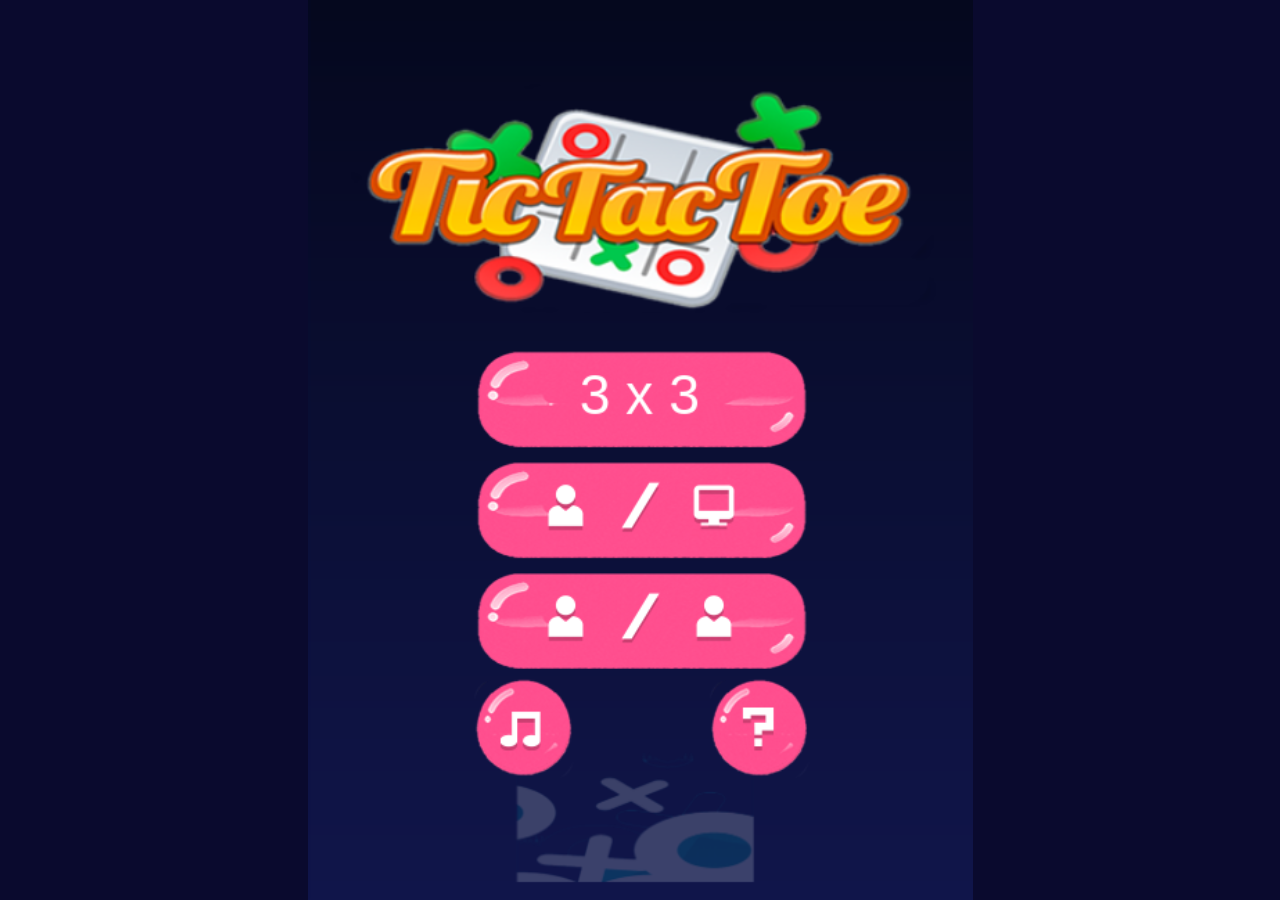
<file: app/src/main/assets/game/index.html>
<html>

<head>
    <meta charset="utf-8">
    <meta http-equiv="X-UA-Compatible" content="IE=edge">
    <meta name="description" content="">
    <meta name="viewport" content="user-scalable=no">

    <link rel="stylesheet" href="css/normalize.css">
    <link rel="stylesheet" href="css/game.css">
</head>

<body style="background-color: #0A0A2E">


    <div id="wrongRotation">
        <img src="images/rotate_screen.png" alt="" />
    </div>

    <div id="game"></div>
    <div class="font_preload" style="opacity: 0">
        <span style="font-family: 'gameFont', 'Arial', normal;"></span>
    </div>
	<script src="lib/phaser.js"></script>
	<script src="lib/screenfull.js"></script>
	<script src="game.js"></script>
	<script src="hooks.js"></script>
	<script src="tv_cursor.js"></script>
</body>

</html>
</file>
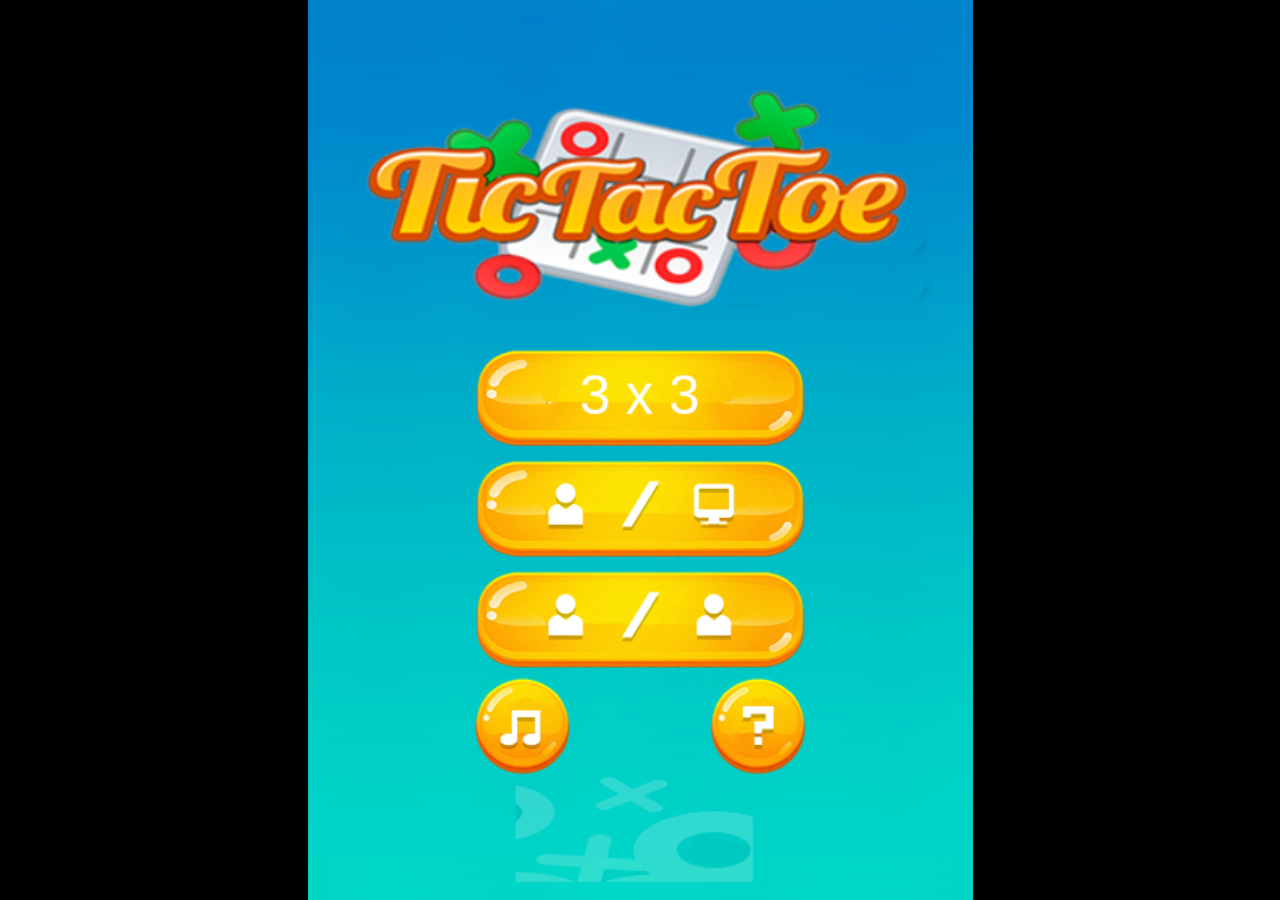
<file: android_tic_tac_toe/app/src/main/assets/game/index.html>
<html>

<head>
    <meta charset="utf-8">
    <meta http-equiv="X-UA-Compatible" content="IE=edge">
    <meta name="description" content="">
    <meta name="viewport" content="user-scalable=no">

    <link rel="stylesheet" href="css/normalize.css">
    <link rel="stylesheet" href="css/game.css">
</head>

<body style="background-color: #000000">


    <div id="wrongRotation">
        <img src="images/rotate_screen.png" alt="" />
    </div>

    <div id="game"></div>
    <div class="font_preload" style="opacity: 0">
        <span style="font-family: 'gameFont', 'Arial', normal;"></span>
    </div>
	<script src="lib/phaser.js"></script>
	<script src="lib/screenfull.js"></script>
	<script src="game.js"></script>
	<script src="hooks.js"></script>
</body>

</html>
</file>
<file: app/src/main/assets/game/css/game.css>
body{
	/* background-image: url('../images/background.jpg'); */
	width: 100%;
	height: 100vh;
	background-color: #0A0A2E;  /* Neon deep navy - matches icon & splash */
	background-size: 100% 100%;
	background-repeat: no-repeat;
}

#game {
    z-index: 10;
    position: relative;
}

#wrongRotation {
    display: none;
    z-index: 15;
    position: fixed;
    width: 100%;
    height: 100%;
    background: rgba(0, 0, 0, 1);
}

#wrongRotationText {
    position: relative;
    float: top;
    text-align: center;
    color: rgb(255, 255, 255);
    font-size: 150%;
    top: 10%;
}

#wrongRotation img {
    display: block;
    width: 30%;
    margin-left: auto;
    margin-right: auto;
    position: relative;
    top: 40%;
    -webkit-transform: translateY(-50%);
    -ms-transform: translateY(-50%);
    transform: translateY(-50%);
}

.spl-branding-image {
    display: block;
    bottom: 0px;
    left: 0px;
    /*width: 30%;*/
    position: absolute;
}

#spl-more-games-btn {
    color: #754C24;
    font-weight: bold;
    background-color: #D6A461;
    border: 3px;
    border-style: solid;
    border-color: #603813;
    ;
    border-radius: 10px;
    padding: 10px;
    text-decoration: none;
    bottom: 0px;
    right: 0px;
    position: absolute;
}

#menu {
    position: fixed;
}

@font-face {
    font-family: 'gameFont';
    src: url('../fnt/gamefont_mahjong.ttf') format('truetype');
    font-weight: normal;
    font-style: normal;
}
</file>
<file: android_tic_tac_toe/app/src/main/assets/game/css/game.css>
body{
	/* background-image: url('../images/background.jpg'); */
	width: 100%;
	height: 100vh;
	background-size: 100% 100%;
	background-repeat: no-repeat;
}

#game {
    z-index: 10;
    position: relative;
}

#wrongRotation {
    display: none;
    z-index: 15;
    position: fixed;
    width: 100%;
    height: 100%;
    background: rgba(0, 0, 0, 1);
}

#wrongRotationText {
    position: relative;
    float: top;
    text-align: center;
    color: rgb(255, 255, 255);
    font-size: 150%;
    top: 10%;
}

#wrongRotation img {
    display: block;
    width: 30%;
    margin-left: auto;
    margin-right: auto;
    position: relative;
    top: 40%;
    -webkit-transform: translateY(-50%);
    -ms-transform: translateY(-50%);
    transform: translateY(-50%);
}

.spl-branding-image {
    display: block;
    bottom: 0px;
    left: 0px;
    /*width: 30%;*/
    position: absolute;
}

#spl-more-games-btn {
    color: #754C24;
    font-weight: bold;
    background-color: #D6A461;
    border: 3px;
    border-style: solid;
    border-color: #603813;
    ;
    border-radius: 10px;
    padding: 10px;
    text-decoration: none;
    bottom: 0px;
    right: 0px;
    position: absolute;
}

#menu {
    position: fixed;
}

@font-face {
    font-family: 'gameFont';
    src: url('../fnt/gamefont_mahjong.ttf') format('truetype');
    font-weight: normal;
    font-style: normal;
}
</file>
